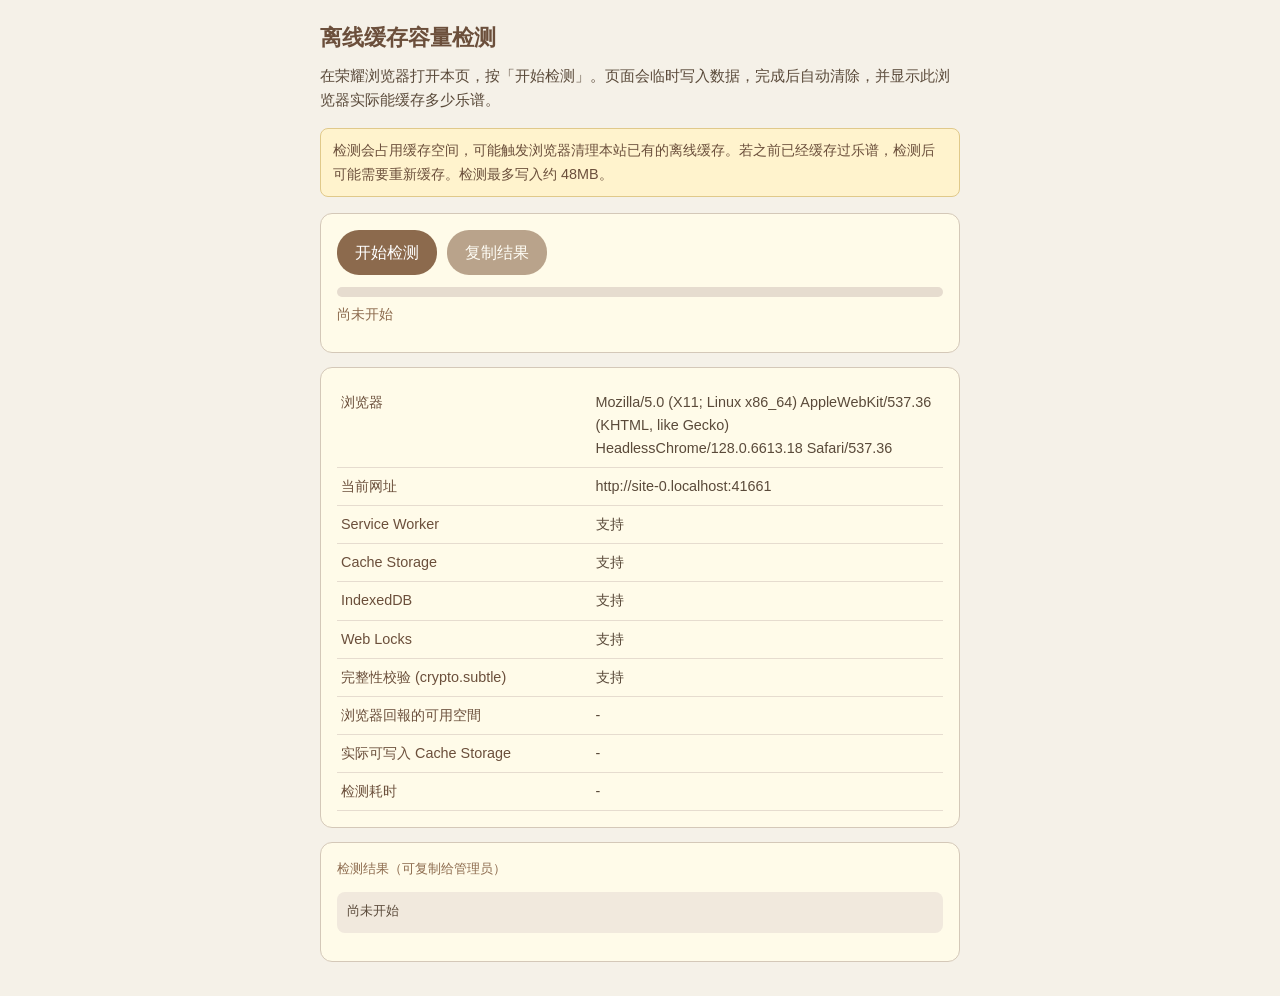
<file: storage-test.html>
<!DOCTYPE html>
<html lang="zh-CN">
<head>
    <meta charset="UTF-8">
    <meta name="viewport" content="width=device-width, initial-scale=1.0, maximum-scale=5.0, user-scalable=yes">
    <title>离线缓存容量检测</title>
    <style>
        * { box-sizing: border-box; }
        body {
            margin: 0;
            padding: 20px;
            background: #f5f1e8;
            color: #5a4a3a;
            font-family: 'Noto Sans', 'Roboto', 'Arial', sans-serif;
            line-height: 1.6;
        }
        .wrap { max-width: 640px; margin: 0 auto; }
        h1 { font-size: 1.4rem; color: #6b4f3b; margin: 0 0 8px; }
        .lead { margin: 0 0 16px; font-size: 0.95rem; }
        .warn {
            background: #fff3cd;
            border: 1px solid #e0c98a;
            color: #6b4f3b;
            border-radius: 8px;
            padding: 10px 12px;
            font-size: 0.9rem;
            margin-bottom: 16px;
        }
        .card {
            background: #fffbe9;
            border: 1px solid #d4c8b8;
            border-radius: 12px;
            padding: 16px;
            margin-bottom: 14px;
        }
        button {
            min-height: 44px;
            padding: 10px 18px;
            border: 0;
            border-radius: 22px;
            background: #8c6a4d;
            color: #fff;
            font: inherit;
            cursor: pointer;
        }
        button:hover { background: #a07a5a; }
        button:disabled { opacity: 0.6; cursor: default; }
        .row { display: flex; flex-wrap: wrap; gap: 10px; align-items: center; }
        .progress {
            height: 10px;
            background: #e6dccf;
            border-radius: 6px;
            overflow: hidden;
            margin: 12px 0 6px;
        }
        .bar { height: 100%; width: 0; background: #8c6a4d; transition: width 0.2s; }
        .status { font-size: 0.9rem; color: #8c6a4d; min-height: 1.4em; }
        table { width: 100%; border-collapse: collapse; font-size: 0.9rem; }
        td { border-bottom: 1px solid #e6dccf; padding: 7px 4px; vertical-align: top; }
        td:first-child { width: 42%; color: #6b4f3b; }
        .conclusion { font-weight: 700; color: #6b4f3b; margin-top: 10px; }
        pre {
            white-space: pre-wrap;
            word-break: break-all;
            background: #f1e9dd;
            border-radius: 8px;
            padding: 10px;
            font-size: 0.8rem;
            max-height: 260px;
            overflow: auto;
        }
        .muted { color: #8c6a4d; font-size: 0.8rem; }
        @media (max-width: 420px) {
            body { padding: 14px; }
            button { width: 100%; }
        }
    </style>
</head>
<body>
<div class="wrap">
    <h1>离线缓存容量检测</h1>
    <p class="lead">在荣耀浏览器打开本页，按「开始检测」。页面会临时写入数据，完成后自动清除，并显示此浏览器实际能缓存多少乐谱。</p>
    <div class="warn">
        检测会占用缓存空间，可能触发浏览器清理本站已有的离线缓存。若之前已经缓存过乐谱，检测后可能需要重新缓存。检测最多写入约 48MB。
    </div>

    <div class="card">
        <div class="row">
            <button id="startBtn">开始检测</button>
            <button id="copyBtn" disabled>复制结果</button>
        </div>
        <div class="progress"><div class="bar" id="bar"></div></div>
        <div class="status" id="status">尚未开始</div>
        <div class="conclusion" id="conclusion"></div>
    </div>

    <div class="card">
        <table>
            <tr><td>浏览器</td><td id="ua">-</td></tr>
            <tr><td>当前网址</td><td id="origin">-</td></tr>
            <tr><td>Service Worker</td><td id="sw">-</td></tr>
            <tr><td>Cache Storage</td><td id="caches">-</td></tr>
            <tr><td>IndexedDB</td><td id="idb">-</td></tr>
            <tr><td>Web Locks</td><td id="locks">-</td></tr>
            <tr><td>完整性校验 (crypto.subtle)</td><td id="crypto">-</td></tr>
            <tr><td>浏览器回報的可用空間</td><td id="estimate">-</td></tr>
            <tr><td>实际可写入 Cache Storage</td><td id="capacity">-</td></tr>
            <tr><td>检测耗时</td><td id="elapsed">-</td></tr>
        </table>
    </div>

    <div class="card">
        <div class="muted">检测结果（可复制给管理员）</div>
        <pre id="report">尚未开始</pre>
    </div>
</div>

<script>
(function () {
    'use strict';
    const CHUNK = 1024 * 1024;
    const MAX_BYTES = 48 * CHUNK;
    const TEST_CACHE = 'storage-capacity-test-' + Date.now();
    let reportText = '';
    let running = false;

    const $ = function (id) { return document.getElementById(id); };

    function fmtBytes(bytes) {
        if (typeof bytes !== 'number' || !isFinite(bytes) || bytes < 0) return '-';
        if (bytes >= 1024 * 1024 * 1024) return (bytes / 1024 / 1024 / 1024).toFixed(2) + ' GB';
        if (bytes >= 1024 * 1024) return (bytes / 1024 / 1024).toFixed(2) + ' MB';
        return Math.round(bytes / 1024) + ' KB';
    }

    function setStatus(text) { $('status').textContent = text; }

    function setProgress(bytes) {
        const pct = Math.min(100, (bytes / MAX_BYTES) * 100);
        $('bar').style.width = pct + '%';
    }

    async function estimate() {
        if (!navigator.storage || typeof navigator.storage.estimate !== 'function') {
            return null;
        }
        try { return await navigator.storage.estimate(); }
        catch (e) { return null; }
    }

    function describeEstimate(est) {
        if (!est) return '无法取得';
        return 'quota ' + fmtBytes(est.quota) + ' / usage ' + fmtBytes(est.usage);
    }

    function makeChunk(index) {
        const data = new Uint8Array(CHUNK);
        try {
            crypto.getRandomValues(data.subarray(0, 65536));
        } catch (e) {
            // ignore
        }
        data[0] = index & 255;
        data[1] = (index >> 8) & 255;
        return data;
    }

    async function run() {
        if (running) return;
        running = true;
        $('startBtn').disabled = true;
        $('copyBtn').disabled = true;
        $('conclusion').textContent = '';
        setProgress(0);
        setStatus('准备中……');

        const started = performance.now();
        const lines = [];
        const ua = navigator.userAgent || '-';
        $('ua').textContent = ua;
        $('origin').textContent = location.origin;
        lines.push('浏览器: ' + ua);
        lines.push('网址: ' + location.origin);

        const hasSW = 'serviceWorker' in navigator;
        const hasCaches = 'caches' in window;
        const hasIDB = 'indexedDB' in window;
        const hasLocks = !!(navigator.locks && typeof navigator.locks.request === 'function');
        const hasCrypto = !!(window.crypto && crypto.subtle);
        $('sw').textContent = hasSW ? '支持' : '不支持';
        $('caches').textContent = hasCaches ? '支持' : '不支持';
        $('idb').textContent = hasIDB ? '支持' : '不支持';
        $('locks').textContent = hasLocks ? '支持' : '不支持';
        $('crypto').textContent = hasCrypto ? '支持' : '不支持';
        lines.push('Service Worker: ' + (hasSW ? '支持' : '不支持'));
        lines.push('Cache Storage: ' + (hasCaches ? '支持' : '不支持'));
        lines.push('IndexedDB: ' + (hasIDB ? '支持' : '不支持'));
        lines.push('Web Locks: ' + (hasLocks ? '支持' : '不支持'));
        lines.push('crypto.subtle: ' + (hasCrypto ? '支持' : '不支持'));

        const before = await estimate();
        $('estimate').textContent = describeEstimate(before);
        lines.push('浏览器回報: ' + describeEstimate(before));

        if (!hasCaches) {
            setStatus('此浏览器不支持 Cache Storage');
            $('capacity').textContent = '-';
            $('conclusion').textContent = '无法使用离线缓存，请换浏览器。';
            finish(lines, started);
            return;
        }

        let written = 0;
        let stoppedAtLimit = false;
        let errorText = '';
        let cache = null;
        try {
            cache = await caches.open(TEST_CACHE);
            while (written < MAX_BYTES) {
                if (written > 0 && written % (4 * CHUNK) === 0) {
                    await new Promise(function (r) { setTimeout(r, 0); });
                }
                const index = written / CHUNK;
                const body = new Blob([makeChunk(index)]);
                const key = new Request(new URL('__storage_capacity_test__/chunk-' + index, location.href).href);
                try {
                    await cache.put(key, new Response(body));
                } catch (error) {
                    errorText = (error && (error.name + ': ' + error.message)) || String(error);
                    stoppedAtLimit = true;
                    break;
                }
                written += CHUNK;
                setProgress(written);
                setStatus('已写入 ' + fmtBytes(written) + '……');
            }
            if (!stoppedAtLimit && written >= MAX_BYTES) {
                errorText = '达到检测上限 ' + fmtBytes(MAX_BYTES) + '，未遇到配额错误';
            }
        } catch (error) {
            errorText = (error && (error.name + ': ' + error.message)) || String(error);
        } finally {
            if (cache) {
                try { await caches.delete(TEST_CACHE); } catch (e) {}
            }
        }

        let testCacheLeft = false;
        try { testCacheLeft = await caches.has(TEST_CACHE); } catch (e) { testCacheLeft = false; }
        if (testCacheLeft) {
            try { await caches.delete(TEST_CACHE); } catch (e) {}
        }
        const after = await estimate();
        $('capacity').textContent = fmtBytes(written);
        $('estimate').textContent = describeEstimate(before) + ' → ' + describeEstimate(after);
        lines.push('实际可写入: ' + fmtBytes(written));
        if (errorText) lines.push('停止原因: ' + errorText);
        lines.push('检测后回報: ' + describeEstimate(after));
        if (testCacheLeft) lines.push('注意: 测试缓存一度未清除，已再次尝试删除。');
        lines.push('注: 浏览器对存储用量的统计可能有延迟。');

        let conclusion;
        if (written >= 36 * CHUNK) {
            conclusion = '可缓存全部约 36MB 乐谱。';
        } else if (written >= 21 * CHUNK) {
            conclusion = '无法缓存原始全量 36MB；约可容纳 1000px WebP 全量（约 21MB）。';
        } else if (written >= 18 * CHUNK) {
            conclusion = '无法缓存原始全量 36MB；约可容纳 800px WebP 全量（约 18MB）。';
        } else if (written >= 3 * CHUNK) {
            conclusion = '容量有限，建议只缓存本周歌曲（约 2MB）或换浏览器。';
        } else {
            conclusion = '可写容量非常小，建议换浏览器或清理手机空间。';
        }
        $('conclusion').textContent = conclusion;
        lines.push('结论: ' + conclusion);
        finish(lines, started, written, errorText);
    }

    function finish(lines, started, written, errorText) {
        const elapsed = ((performance.now() - started) / 1000).toFixed(1);
        $('elapsed').textContent = elapsed + ' 秒';
        lines.push('耗时: ' + elapsed + ' 秒');
        if (typeof written === 'number') lines.push('可写入字节: ' + written);
        if (errorText) lines.push('错误: ' + errorText);
        reportText = lines.join('\n');
        $('report').textContent = reportText;
        $('startBtn').disabled = false;
        $('copyBtn').disabled = false;
        running = false;
        setStatus('检测完成，测试数据已清除。');
    }

    $('startBtn').addEventListener('click', run);
    $('copyBtn').addEventListener('click', function () {
        if (!reportText) return;
        if (navigator.clipboard && navigator.clipboard.writeText) {
            navigator.clipboard.writeText(reportText).then(function () {
                setStatus('结果已复制到剪贴板。');
            }).catch(function () {
                setStatus('复制失败，请长按下方文字复制。');
            });
        } else {
            setStatus('请长按下方文字复制。');
        }
    });

    // 预先显示能力，不写入数据
    $('sw').textContent = ('serviceWorker' in navigator) ? '支持' : '不支持';
    $('caches').textContent = ('caches' in window) ? '支持' : '不支持';
    $('idb').textContent = ('indexedDB' in window) ? '支持' : '不支持';
    $('locks').textContent = (navigator.locks && typeof navigator.locks.request === 'function') ? '支持' : '不支持';
    $('crypto').textContent = (window.crypto && crypto.subtle) ? '支持' : '不支持';
    $('ua').textContent = navigator.userAgent || '-';
    $('origin').textContent = location.origin;
})();
</script>
</body>
</html>
</file>
